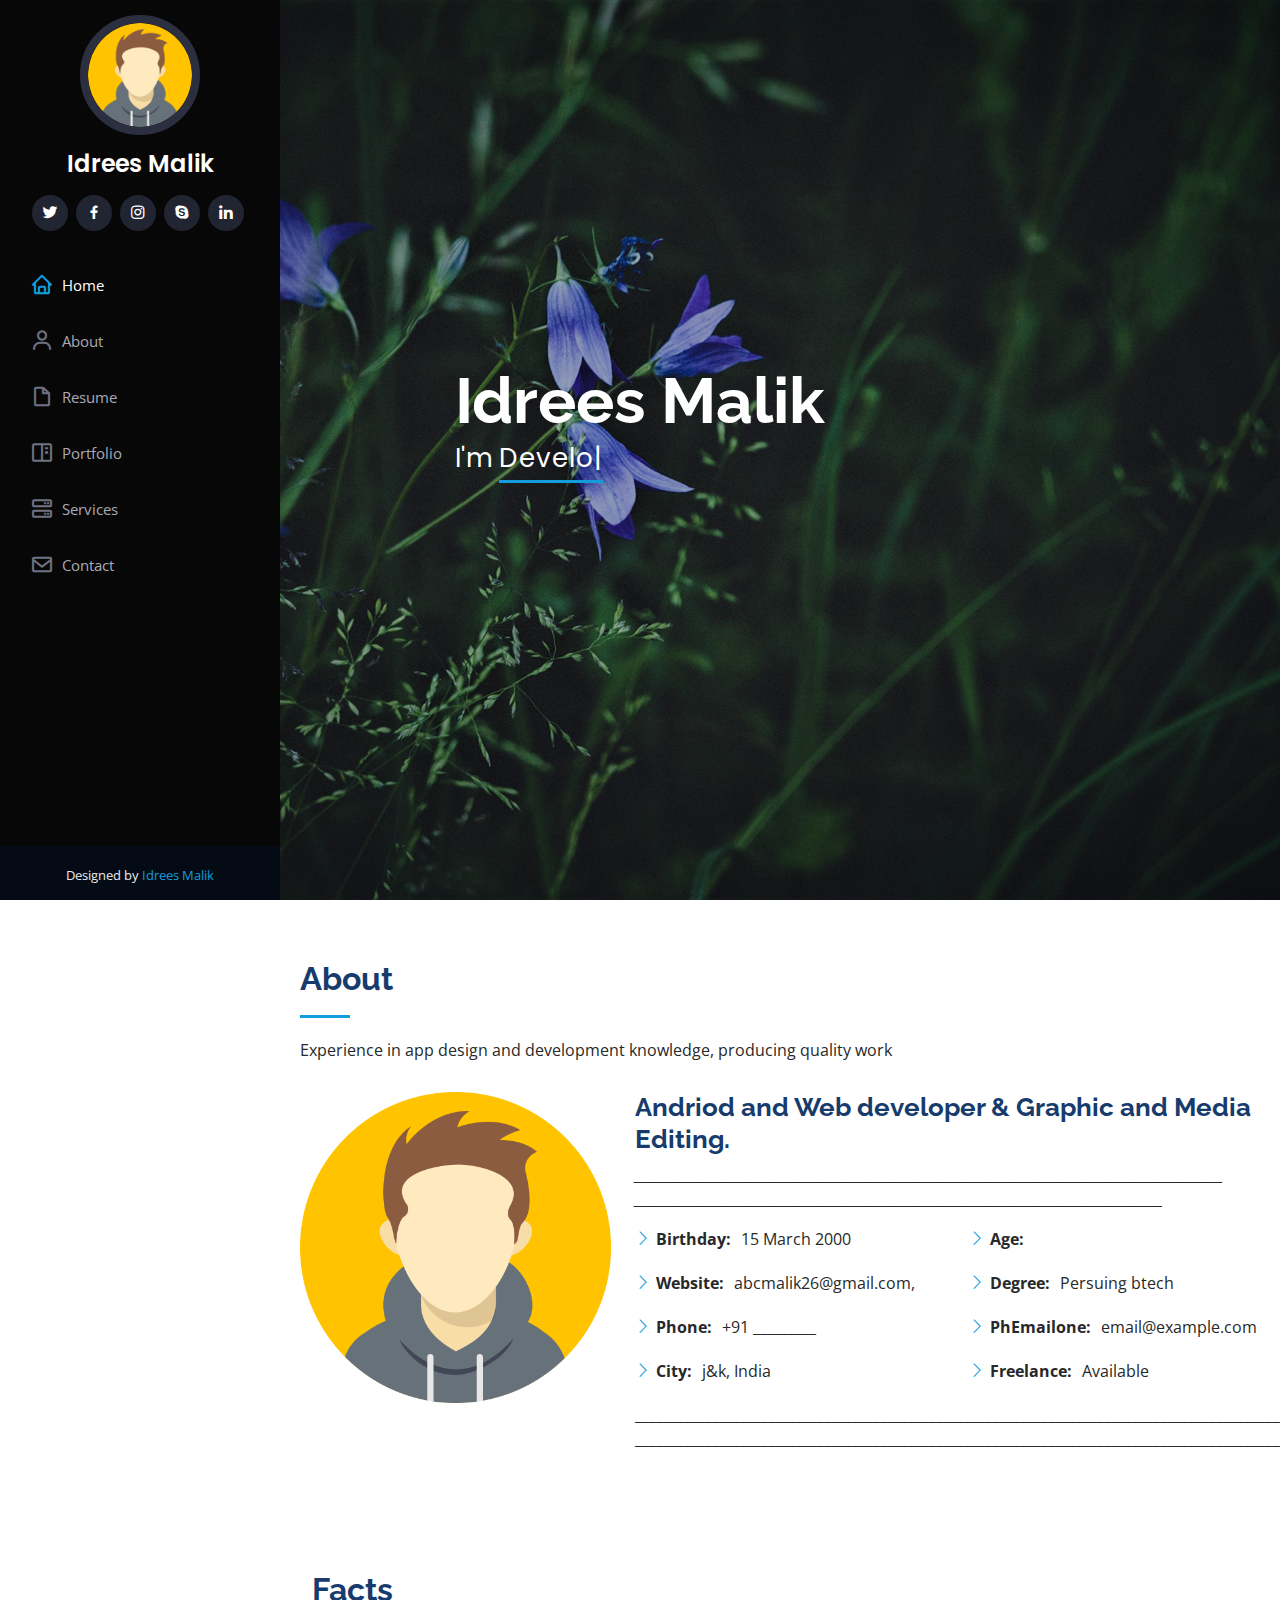
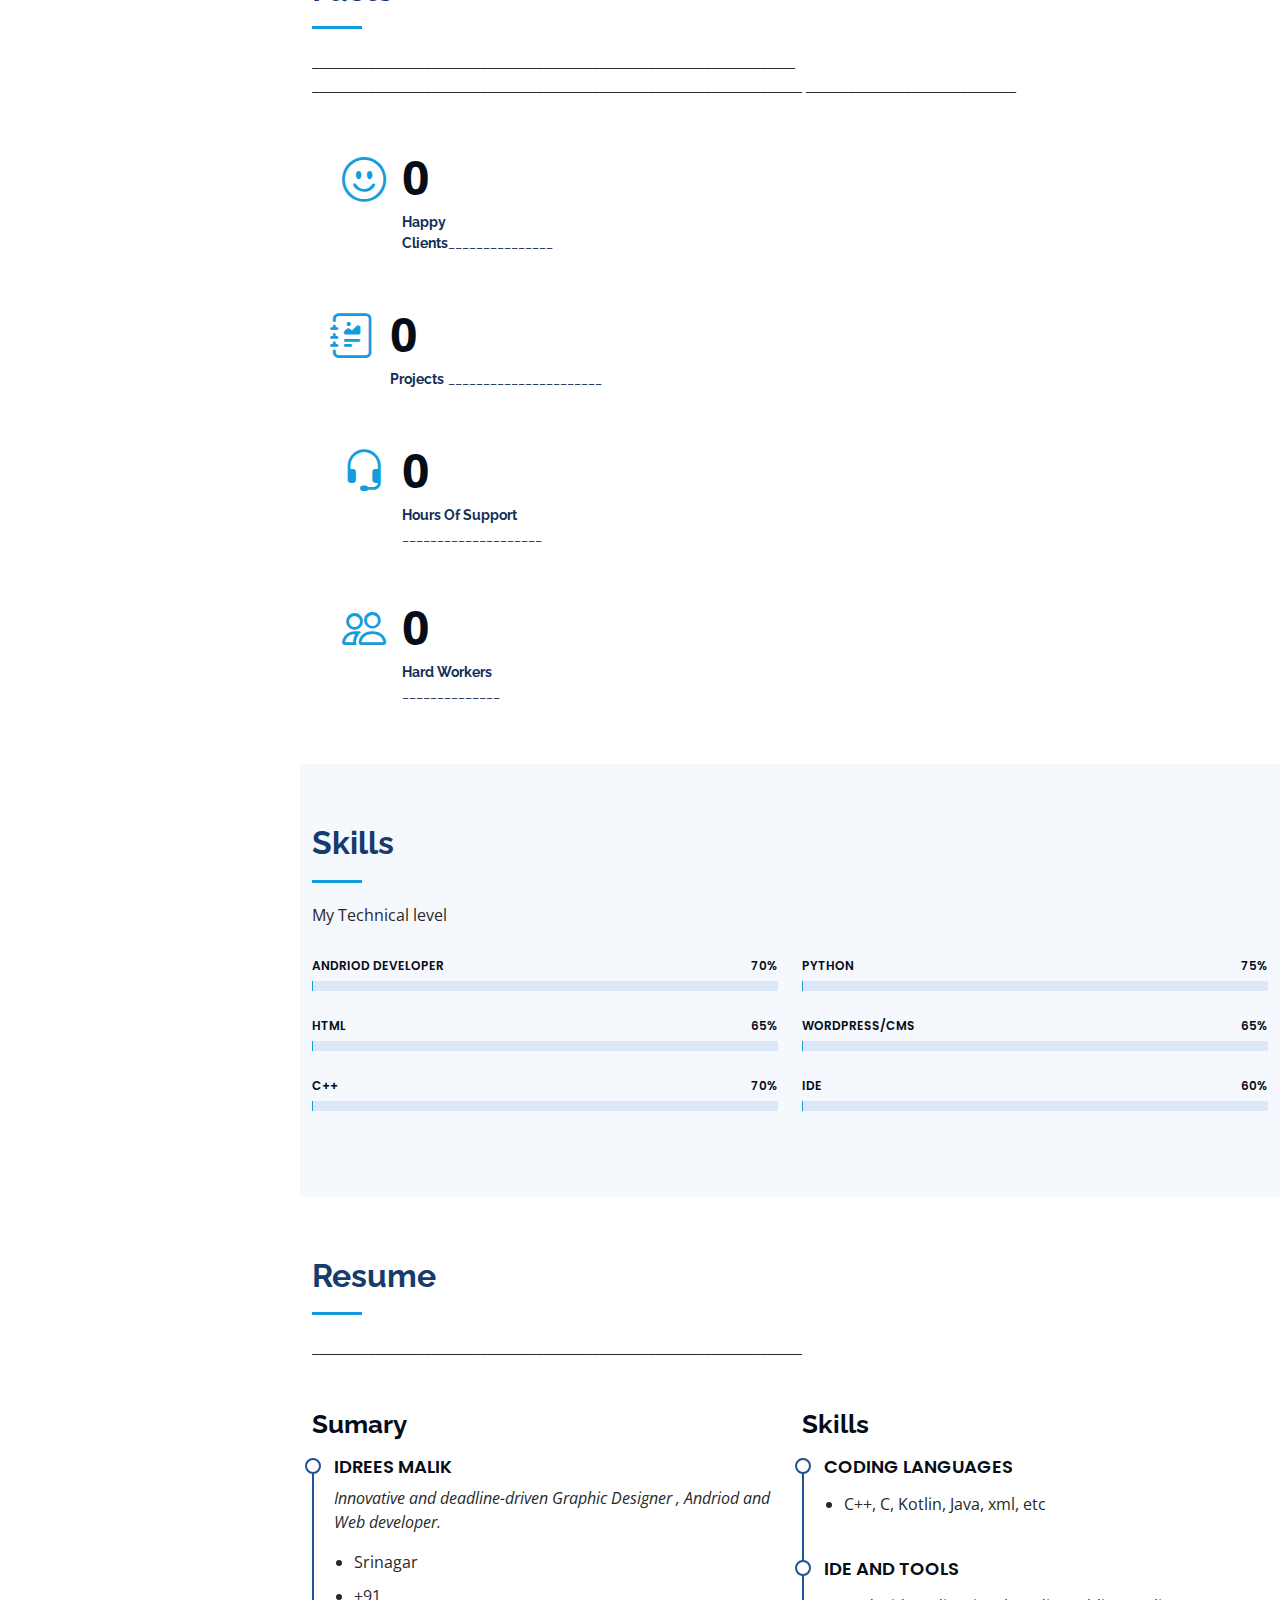
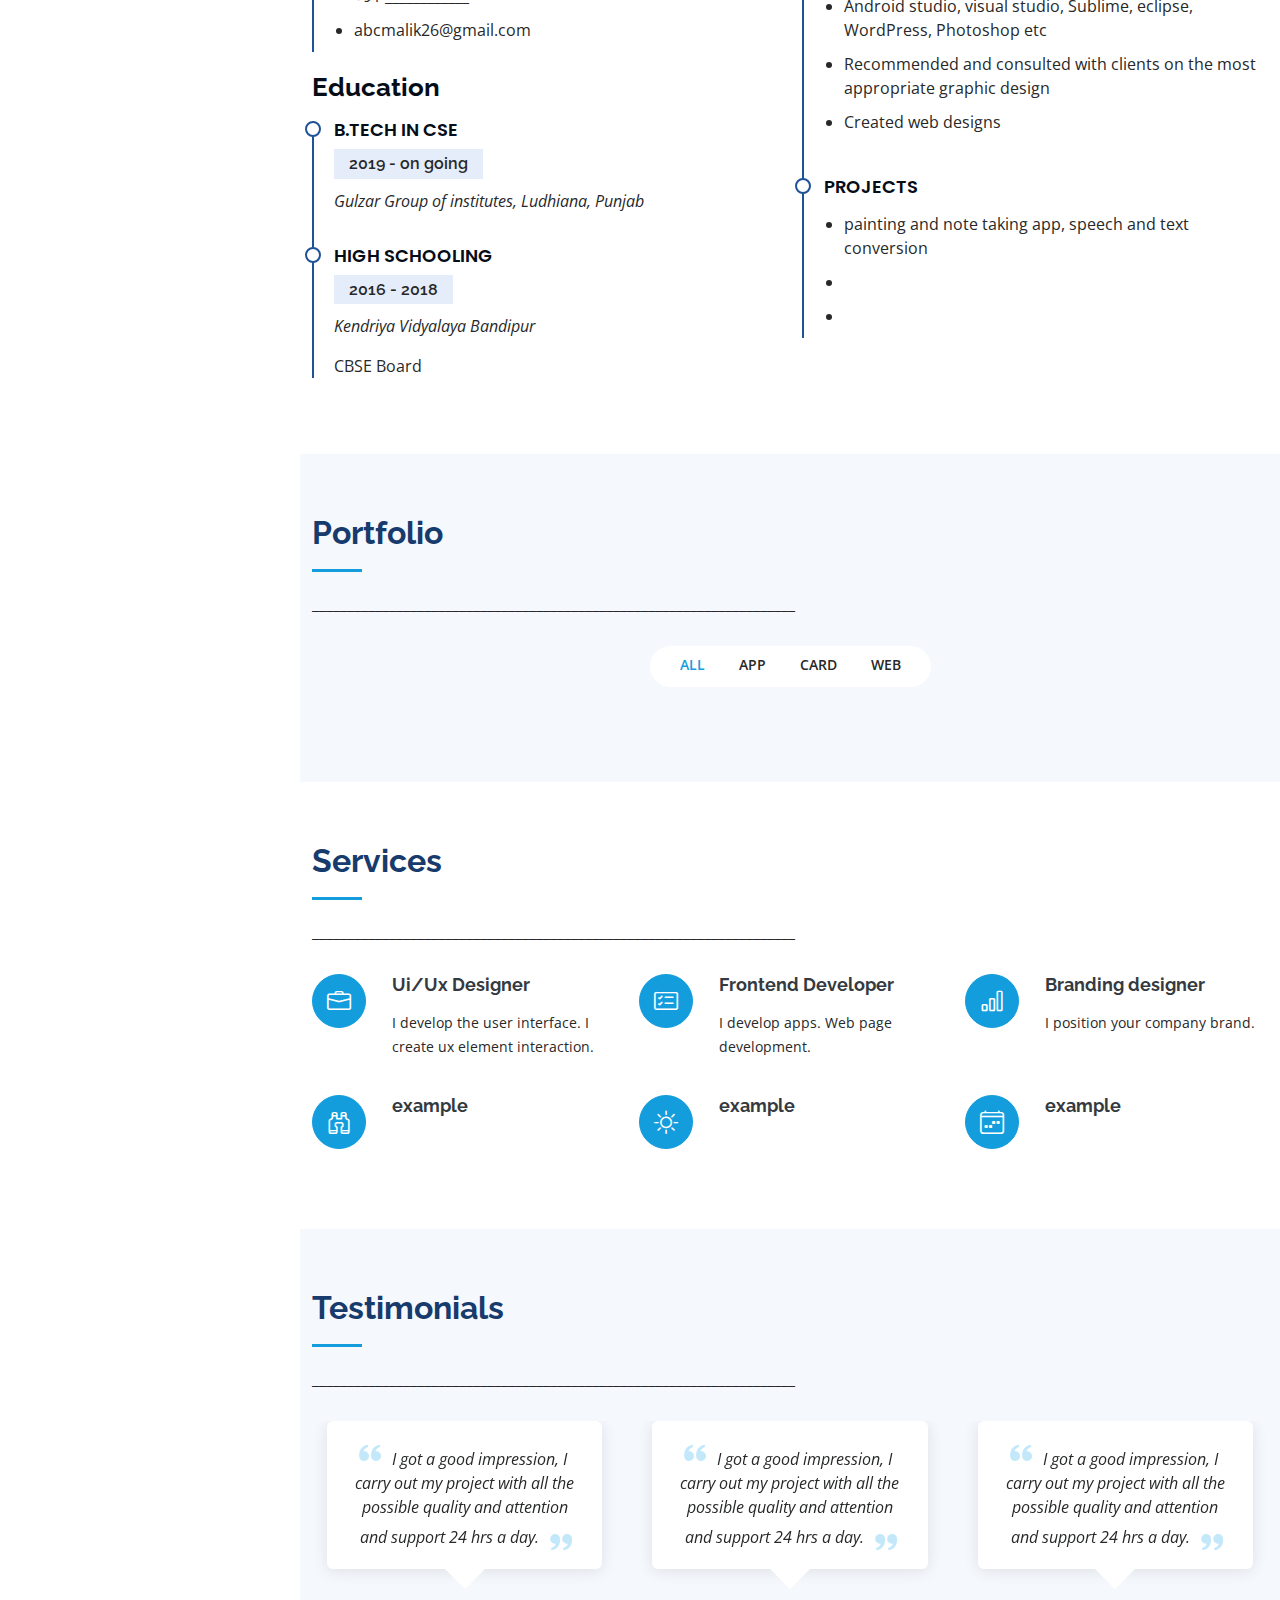
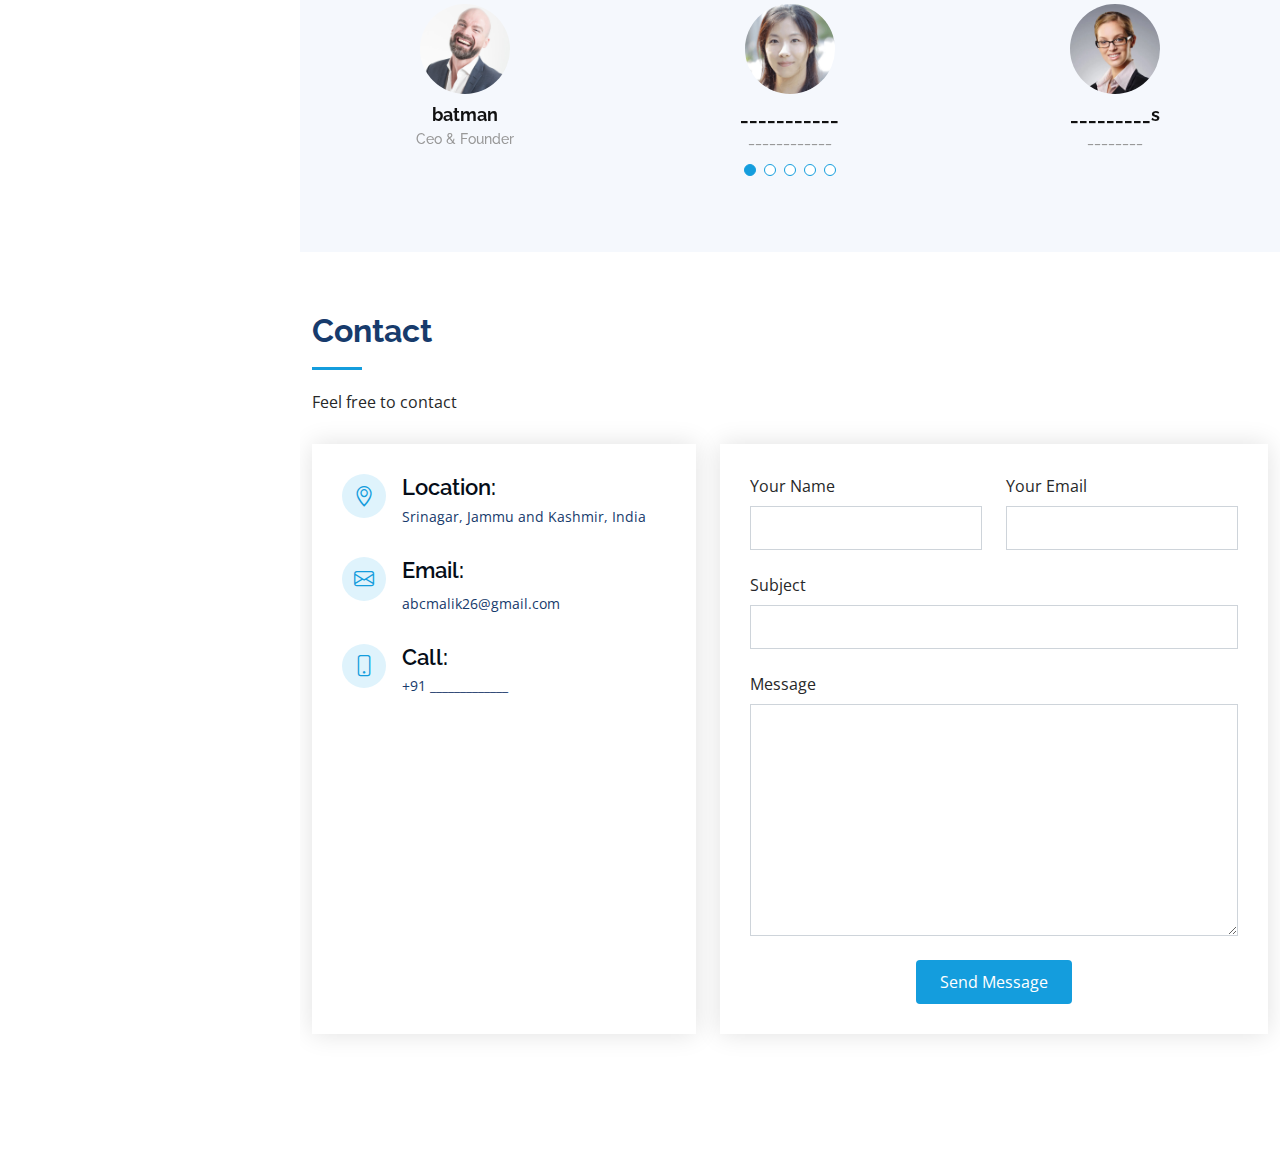
<file: index.html>
<!DOCTYPE html>
<html lang="en">

<head>
  <meta charset="utf-8">
  <meta content="width=device-width, initial-scale=1.0" name="viewport">

  <title>Index</title>
  <meta content="" name="description">
  <meta content="" name="keywords">

  <!-- Favicons -->
  <link href="assets/img/favicon.png" rel="icon">
  <link href="assets/img/apple-touch-icon.png" rel="apple-touch-icon">

  <!-- Google Fonts -->
  <link href="https://fonts.googleapis.com/css?family=Open+Sans:300,300i,400,400i,600,600i,700,700i|Raleway:300,300i,400,400i,500,500i,600,600i,700,700i|Poppins:300,300i,400,400i,500,500i,600,600i,700,700i" rel="stylesheet">

  <!-- CSS Files -->
  <link href="assets/design/" rel="stylesheet">
  <link href="assets/design/bootstrap/css/bootstrap.min.css" rel="stylesheet">
  <link href="assets/design/bootstrap-icons/bootstrap-icons.css" rel="stylesheet">
  <link href="assets/design/boxicons/css/boxicons.min.css" rel="stylesheet">
  <link href="assets/design/glightbox/css/glightbox.min.css" rel="stylesheet">
  <link href="assets/design/swiper/swiper-bundle.min.css" rel="stylesheet">

  <!-- Main CSS File -->
  <link href="assets/css/style.css" rel="stylesheet">

  
</head>

<body>

  <!-- ======= Mobile nav toggle button ======= -->
  <i class="bi bi-list mobile-nav-toggle d-xl-none"></i>

  <!-- ======= Header ======= -->
  <header id="header">
    <div class="d-flex flex-column">

      <div class="profile">
        <img src="assets/img/profile-img.jpg" alt="" class="img-fluid rounded-circle">
        <h1 class="text-light"><a href="index.html">Idrees Malik</a></h1>
        <div class="social-links mt-3 text-center">
          <a href="#" class="twitter"><i class="bx bxl-twitter"></i></a>
          <a href="#" class="facebook"><i class="bx bxl-facebook"></i></a>
          <a href="#" class="instagram"><i class="bx bxl-instagram"></i></a>
          <a href="#" class="google-plus"><i class="bx bxl-skype"></i></a>
          <a href="#" class="linkedin"><i class="bx bxl-linkedin"></i></a>
        </div>
      </div>

      <nav id="navbar" class="nav-menu navbar">
        <ul>
          <li><a href="#hero" class="nav-link scrollto active"><i class="bx bx-home"></i> <span>Home</span></a></li>
          <li><a href="#about" class="nav-link scrollto"><i class="bx bx-user"></i> <span>About</span></a></li>
  
          <li><a href="#resume" class="nav-link scrollto"><i class="bx bx-file-blank"></i> <span>Resume</span></a></li>
          <li><a href="#portfolio" class="nav-link scrollto"><i class="bx bx-book-content"></i> <span>Portfolio</span></a></li>
          <li><a href="#services" class="nav-link scrollto"><i class="bx bx-server"></i> <span>Services</span></a></li>
          <li><a href="#contact" class="nav-link scrollto"><i class="bx bx-envelope"></i> <span>Contact</span></a></li>
        </ul>
      </nav><!-- .nav-menu -->
    </div>
  </header><!-- End Header -->

  <!-- ======= Hero Section ======= -->
  <section id="hero" class="d-flex flex-column justify-content-center align-items-center">
    <div class="hero-container" data-aos="fade-in">
      <h1>Idrees Malik</h1>
      <p>I'm <span class="typed" data-typed-items=" Developer, Designer , Photographer"></span></p>
    </div>
  </section><!-- End Hero -->

  <main id="main">

    <!-- ======= About Section ======= -->
      <!--About section-->
      <section id="about" class="about">
        <div class="container"></div>
       
        <div class="section-title">
            <h2>About</h2>
            <p> Experience in app design and development knowledge, producing quality work</p>
        </div>

        <div class="row">
            <div class="col-lg-4" data-aos="fade-right">
                <img src="assets/img/profile-img.jpg" class="img-fluid" alt="">
            </div>
            <div class="col-lg-8 pt-4 pt-lg-0 content" data-aos="fade-left">
                <h3>Andriod and Web developer &amp; Graphic and Media Editing.</h3>
                <p class="fst-italic">
                __________________________________________________________________________________________________
                ________________________________________________________________________________________
                </p>
                <div class="row">
                    <div class="col-lg-6">
                        <ul>
                            <li><i class="bi bi-chevron-right"></i> <strong>Birthday:</strong> <span>15 March 2000</span></li>
                            <li><i class="bi bi-chevron-right"></i> <strong>Website:</strong> <span>abcmalik26@gmail.com,</span></li>
                            <li><i class="bi bi-chevron-right"></i> <strong>Phone:</strong> <span>+91 _________</span></li>
                            <li><i class="bi bi-chevron-right"></i> <strong>City:</strong> <span>j&k, India</span></li>
                          </ul>
                    </div>
                    <div class="col-lg-6">
                        <ul>
                            <li><i class="bi bi-chevron-right"></i> <strong>Age:</strong> <span></span></li>
                            <li><i class="bi bi-chevron-right"></i> <strong>Degree:</strong> <span>Persuing btech</span></li>
                            <li><i class="bi bi-chevron-right"></i> <strong>PhEmailone:</strong> <span>email@example.com</span></li>
                            <li><i class="bi bi-chevron-right"></i> <strong>Freelance:</strong> <span>Available</span></li>
                          </ul>
                    </div>
                </div>
                <p>
                   __________________________________________________________________________________________________________
                   __________________________________________________________________________________________________________
                </p>
            </div>

        </div>
    </div>
    </section><!--about section end-->

    <!--Facts section-->

    <section id="facts" class="facts">
        <div class="container">

            <div class="section-title">
                <h2>Facts</h2>
                <p>_____________________________________________________________________
                  ______________________________________________________________________
                  ______________________________</p>
            </div>
            <div class="row no-gutters">
                <div class="col-lg-3 col-md-6 d-md-flex align-items-md-stretch" data-aos="fade-up">
                    <div class="count-box">
                        <i class="bi bi-emoji-smile"></i>
                        <span data-purecounter-start="0" data-purecounter-end="150" data-purecounter-duration="1" class="purecounter"></span>
                        <p><strong>Happy Clients</strong>_______________ </p>

                    </div>
                </div>
                <div class="col-lg-3 col-md-6 d-md-flex align-items-md-stretch"></div>
                <div class="count-box">
                    <i class="bi bi-journal-richtext"></i>
                    <span data-purecounter-start="0" data-purecounter-end="12" data-purecounter-duration="1" class="purecounter"></span>
                    <p><strong>Projects</strong> ______________________</p>
                </div>
            </div>
            <div class="col-lg-3 col-md-6 d-md-flex align-items-md-stretch" data-aos="fade-up" data-aos-delay="200">
                <div class="count-box">
                  <i class="bi bi-headset"></i>
                  <span data-purecounter-start="0" data-purecounter-end="145" data-purecounter-duration="1" class="purecounter"></span>
                  <p><strong>Hours Of Support</strong> ____________________</p>
                  </div>
                  </div>
                  <div class="col-lg-3 col-md-6 d-md-flex align-items-md-stretch" data-aos="fade-up" data-aos-delay="300">
                    <div class="count-box">
                      <i class="bi bi-people"></i>
                      <span data-purecounter-start="0" data-purecounter-end="7" data-purecounter-duration="1" class="purecounter"></span>
                      <p><strong>Hard Workers</strong> ______________</p>
                    </div>
                  </div>   

                   </div>

      </div>
    </section><!-- End Facts Section -->

    <!-- ======= Skills Section ======= -->
    <!-- ======= Skills Section ======= -->
    <section id="skills" class="skills section-bg">
      <div class="container">

        <div class="section-title">
          <h2>Skills</h2>
          <p>My Technical level</p>
        </div>

        <div class="row skills-content">

          <div class="col-lg-6" data-aos="fade-up">

            <div class="progress">
              <span class="skill">Andriod Developer <i class="val">70%</i></span>
              <div class="progress-bar-wrap">
                <div class="progress-bar" role="progressbar" aria-valuenow="100" aria-valuemin="0" aria-valuemax="100"></div>
              </div>
            </div>

            <div class="progress">
              <span class="skill">Html <i class="val">65%</i></span>
              <div class="progress-bar-wrap">
                <div class="progress-bar" role="progressbar" aria-valuenow="90" aria-valuemin="0" aria-valuemax="100"></div>
              </div>
            </div>

            <div class="progress">
              <span class="skill">C++ <i class="val">70%</i></span>
              <div class="progress-bar-wrap">
                <div class="progress-bar" role="progressbar" aria-valuenow="75" aria-valuemin="0" aria-valuemax="100"></div>
              </div>
            </div>

          </div>

          <div class="col-lg-6" data-aos="fade-up" data-aos-delay="100">

            <div class="progress">
              <span class="skill">Python <i class="val">75%</i></span>
              <div class="progress-bar-wrap">
                <div class="progress-bar" role="progressbar" aria-valuenow="80" aria-valuemin="0" aria-valuemax="100"></div>
              </div>
            </div>

            <div class="progress">
              <span class="skill">WordPress/CMS <i class="val">65%</i></span>
              <div class="progress-bar-wrap">
                <div class="progress-bar" role="progressbar" aria-valuenow="90" aria-valuemin="0" aria-valuemax="100"></div>
              </div>
            </div>

            <div class="progress">
              <span class="skill">IDE <i class="val">60%</i></span>
              <div class="progress-bar-wrap">
                <div class="progress-bar" role="progressbar" aria-valuenow="55" aria-valuemin="0" aria-valuemax="100"></div>
              </div>
            </div>

          </div>

        </div>

      </div>
    </section><!-- End Skills Section -->

    <!-- End Skills Section -->

    <!-- ======= Resume Section ======= -->
    <section id="resume" class="resume">
      <div class="container">

        <div class="section-title">
          <h2>Resume</h2>
          <p>______________________________________________________________________</p>
        </div>

        <div class="row">
          <div class="col-lg-6" data-aos="fade-up">
            <h3 class="resume-title">Sumary</h3>
            <div class="resume-item pb-0">
              <h4>Idrees Malik</h4>
              <p><em>Innovative and deadline-driven Graphic Designer , Andriod and Web developer.</em></p>
              <ul>
                <li>Srinagar</li>
                <li>+91 ____________</li>
                <li>abcmalik26@gmail.com</li>
              </ul>
            </div>

            <h3 class="resume-title">Education</h3>
            <div class="resume-item">
              <h4>B.Tech in CSE</h4>
              <h5>2019 - on going</h5>
              <p><em>Gulzar Group of institutes, Ludhiana, Punjab</em></p>
              <p></p>
            </div>
            <div class="resume-item">
              <h4>High Schooling</h4>
              <h5>2016 - 2018</h5>
              <p><em>Kendriya Vidyalaya Bandipur </em></p>
              <p>CBSE Board</p>
            </div>
          </div>
          <div class="col-lg-6" data-aos="fade-up" data-aos-delay="100">
            <h3 class="resume-title">Skills</h3>
            <div class="resume-item">
              <h4>Coding Languages</h4>
              <p><em> </em></p>
              <ul>
                <li>C++, C, Kotlin, Java, xml, etc</li>
               
              </ul>
            </div>
            <div class="resume-item">
              <h4>IDE and Tools</h4>
              <p><em></em></p>
              <ul>
                <li>Android studio, visual studio, Sublime, eclipse,
                  WordPress, Photoshop etc</li>
                  <li>Recommended and consulted with clients on the most appropriate graphic design</li>
                  <li>Created web designs</li>
              </ul>
            </div>
            <div class="resume-item">
              <h4>Projects</h4>
              <p><em></em></p>
              <ul>
                <li>painting and note taking app, speech and text conversion </li>
                  <li></li>
                  <li></li>
              </ul>
            </div>
          </div>
        </div>

      </div>
    </section><!-- End Resume Section -->

    <!-- ======= Portfolio Section ======= -->
    <section id="portfolio" class="portfolio section-bg">
      <div class="container">

        <div class="section-title">
          <h2>Portfolio</h2>
          <p>_____________________________________________________________________</p>
        </div>

        <div class="row" data-aos="fade-up">
          <div class="col-lg-12 d-flex justify-content-center">
            <ul id="portfolio-flters">
              <li data-filter="*" class="filter-active">All</li>
              <li data-filter=".filter-app">App</li>
              <li data-filter=".filter-card">Card</li>
              <li data-filter=".filter-web">Web</li>
            </ul>
          </div>
        </div>

<!--         <div class="row portfolio-container" data-aos="fade-up" data-aos-delay="100">

          <div class="col-lg-4 col-md-6 portfolio-item filter-app">
            <div class="portfolio-wrap">
              <img src="assets/img/portfolio/portfolio-1.jpg" class="img-fluid" alt="">
              <div class="portfolio-links">
                <a href="assets/img/portfolio/portfolio-1.jpg" data-gallery="portfolioGallery" class="portfolio-lightbox" title="App 1"><i class="bx bx-plus"></i></a>
                <a href="portfolio-details.html" title="More Details"><i class="bx bx-link"></i></a>
              </div>
            </div>
          </div>

          <div class="col-lg-4 col-md-6 portfolio-item filter-web">
            <div class="portfolio-wrap">
              <img src="assets/img/portfolio/portfolio-2.jpg" class="img-fluid" alt="">
              <div class="portfolio-links">
                <a href="assets/img/portfolio/portfolio-2.jpg" data-gallery="portfolioGallery" class="portfolio-lightbox" title="Web 3"><i class="bx bx-plus"></i></a>
                <a href="portfolio-details.html" title="More Details"><i class="bx bx-link"></i></a>
              </div>
            </div>
          </div>

          <div class="col-lg-4 col-md-6 portfolio-item filter-app">
            <div class="portfolio-wrap">
              <img src="assets/img/portfolio/portfolio-3.jpg" class="img-fluid" alt="">
              <div class="portfolio-links">
                <a href="assets/img/portfolio/portfolio-3.jpg" data-gallery="portfolioGallery" class="portfolio-lightbox" title="App 2"><i class="bx bx-plus"></i></a>
                <a href="portfolio-details.html" title="More Details"><i class="bx bx-link"></i></a>
              </div>
            </div>
          </div>

          <div class="col-lg-4 col-md-6 portfolio-item filter-card">
            <div class="portfolio-wrap">
              <img src="assets/img/portfolio/portfolio-4.jpg" class="img-fluid" alt="">
              <div class="portfolio-links">
                <a href="assets/img/portfolio/portfolio-4.jpg" data-gallery="portfolioGallery" class="portfolio-lightbox" title="Card 2"><i class="bx bx-plus"></i></a>
                <a href="portfolio-details.html" title="More Details"><i class="bx bx-link"></i></a>
              </div>
            </div>
          </div>

          <div class="col-lg-4 col-md-6 portfolio-item filter-web">
            <div class="portfolio-wrap">
              <img src="assets/img/portfolio/portfolio-5.jpg" class="img-fluid" alt="">
              <div class="portfolio-links">
                <a href="assets/img/portfolio/portfolio-5.jpg" data-gallery="portfolioGallery" class="portfolio-lightbox" title="Web 2"><i class="bx bx-plus"></i></a>
                <a href="portfolio-details.html" title="More Details"><i class="bx bx-link"></i></a>
              </div>
            </div>
          </div>

          <div class="col-lg-4 col-md-6 portfolio-item filter-app">
            <div class="portfolio-wrap">
              <img src="assets/img/portfolio/portfolio-6.jpg" class="img-fluid" alt="">
              <div class="portfolio-links">
                <a href="assets/img/portfolio/portfolio-6.jpg" data-gallery="portfolioGallery" class="portfolio-lightbox" title="App 3"><i class="bx bx-plus"></i></a>
                <a href="portfolio-details.html" title="More Details"><i class="bx bx-link"></i></a>
              </div>
            </div>
          </div>

          <div class="col-lg-4 col-md-6 portfolio-item filter-card">
            <div class="portfolio-wrap">
              <img src="assets/img/portfolio/portfolio-7.jpg" class="img-fluid" alt="">
              <div class="portfolio-links">
                <a href="assets/img/portfolio/portfolio-7.jpg" data-gallery="portfolioGallery" class="portfolio-lightbox" title="Card 1"><i class="bx bx-plus"></i></a>
                <a href="portfolio-details.html" title="More Details"><i class="bx bx-link"></i></a>
              </div>
            </div>
          </div>

          <div class="col-lg-4 col-md-6 portfolio-item filter-card">
            <div class="portfolio-wrap">
              <img src="assets/img/portfolio/portfolio-8.jpg" class="img-fluid" alt="">
              <div class="portfolio-links">
                <a href="assets/img/portfolio/portfolio-8.jpg" data-gallery="portfolioGallery" class="portfolio-lightbox" title="Card 3"><i class="bx bx-plus"></i></a>
                <a href="portfolio-details.html" title="More Details"><i class="bx bx-link"></i></a>
              </div>
            </div>
          </div>

          <div class="col-lg-4 col-md-6 portfolio-item filter-web">
            <div class="portfolio-wrap">
              <img src="assets/img/portfolio/portfolio-9.jpg" class="img-fluid" alt="">
              <div class="portfolio-links">
                <a href="assets/img/portfolio/portfolio-9.jpg" data-gallery="portfolioGallery" class="portfolio-lightbox" title="Web 3"><i class="bx bx-plus"></i></a>
                <a href="portfolio-details.html" title="More Details"><i class="bx bx-link"></i></a>
              </div>
            </div>
          </div> -->

        </div>

      </div>
    </section><!-- End Portfolio Section -->

    <!-- ======= Services Section ======= -->
    <section id="services" class="services">
      <div class="container">

        <div class="section-title">
          <h2>Services</h2>
          <p>_____________________________________________________________________</p>
        </div>

        <div class="row">
          <div class="col-lg-4 col-md-6 icon-box" data-aos="fade-up">
            <div class="icon"><i class="bi bi-briefcase"></i></div>
            <h4 class="title"><a href="">Ui/Ux
              Designer</a></h4>
            <p class="description">
              I develop the user interface.
              
              I create ux element interaction.
              
              </p>
          </div>
          <div class="col-lg-4 col-md-6 icon-box" data-aos="fade-up" data-aos-delay="100">
            <div class="icon"><i class="bi bi-card-checklist"></i></div>
            <h4 class="title"><a href="">Frontend Developer</a></h4>
            <p class="description">
              I develop apps.
              
              Web page development.
              
              </p>
          </div>
          <div class="col-lg-4 col-md-6 icon-box" data-aos="fade-up" data-aos-delay="200">
            <div class="icon"><i class="bi bi-bar-chart"></i></div>
            <h4 class="title"><a href="">Branding designer</a></h4>
            <p class="description">
              
              I position your company brand.</p>
          </div>
          <div class="col-lg-4 col-md-6 icon-box" data-aos="fade-up" data-aos-delay="300">
            <div class="icon"><i class="bi bi-binoculars"></i></div>
            <h4 class="title"><a href="">example</a></h4>
            <p class="description"></p>
          </div>
          <div class="col-lg-4 col-md-6 icon-box" data-aos="fade-up" data-aos-delay="400">
            <div class="icon"><i class="bi bi-brightness-high"></i></div>
            <h4 class="title"><a href="">example</a></h4>
            <p class="description"></p>
          </div>
          <div class="col-lg-4 col-md-6 icon-box" data-aos="fade-up" data-aos-delay="500">
            <div class="icon"><i class="bi bi-calendar4-week"></i></div>
            <h4 class="title"><a href="">example</a></h4>
            <p class="description"></p>
          </div>
        </div>

      </div>
    </section><!-- End Services Section -->

    <!-- ======= Testimonials Section ======= -->
    <section id="testimonials" class="testimonials section-bg">
      <div class="container">

        <div class="section-title">
          <h2>Testimonials</h2>
          <p>_____________________________________________________________________</p>
        </div>

        <div class="testimonials-slider swiper-container" data-aos="fade-up" data-aos-delay="100">
          <div class="swiper-wrapper">

            <div class="swiper-slide">
              <div class="testimonial-item" data-aos="fade-up">
                <p>
                  <i class="bx bxs-quote-alt-left quote-icon-left"></i>
                  I got a good impression, I carry out my project with all the possible quality and attention and support 24 hrs a day.
                  <i class="bx bxs-quote-alt-right quote-icon-right"></i>
                </p>
                <img src="assets/img/testimonials/testimonials-1.jpg" class="testimonial-img" alt="">
                <h3>batman</h3>
                <h4>Ceo &amp; Founder</h4>
              </div>
            </div><!-- End testimonial item -->

            <div class="swiper-slide">
              <div class="testimonial-item" data-aos="fade-up" data-aos-delay="100">
                <p>
                  <i class="bx bxs-quote-alt-left quote-icon-left"></i>
                  I got a good impression, I carry out my project with all the possible quality and attention and support 24 hrs a day.
                  <i class="bx bxs-quote-alt-right quote-icon-right"></i>
                </p>
                <img src="assets/img/testimonials/testimonials-2.jpg" class="testimonial-img" alt="">
                <h3>___________</h3>
                <h4>____________</h4>
              </div>
            </div><!-- End testimonial item -->

            <div class="swiper-slide">
              <div class="testimonial-item" data-aos="fade-up" data-aos-delay="200">
                <p>
                  <i class="bx bxs-quote-alt-left quote-icon-left"></i>
                  I got a good impression, I carry out my project with all the possible quality and attention and support 24 hrs a day.
                  <i class="bx bxs-quote-alt-right quote-icon-right"></i>
                </p>
                <img src="assets/img/testimonials/testimonials-3.jpg" class="testimonial-img" alt="">
                <h3>_________s</h3>
                <h4>________</h4>
              </div>
            </div><!-- End testimonial item -->

            <div class="swiper-slide">
              <div class="testimonial-item" data-aos="fade-up" data-aos-delay="300">
                <p>
                  <i class="bx bxs-quote-alt-left quote-icon-left"></i>
                  I got a good impression, I carry out my project with all the possible quality and attention and support 24 hrs a day.
                  <i class="bx bxs-quote-alt-right quote-icon-right"></i>
                </p>
                <img src="assets/img/testimonials/testimonials-4.jpg" class="testimonial-img" alt="">
                <h3>__________</h3>
                <h4>__________</h4>
              </div>
            </div><!-- End testimonial item -->

            <div class="swiper-slide">
              <div class="testimonial-item" data-aos="fade-up" data-aos-delay="400">
                <p>
                  <i class="bx bxs-quote-alt-left quote-icon-left"></i>
                  I got a good impression, I carry out my project with all the possible quality and attention and support 24 hrs a day.
                  <i class="bx bxs-quote-alt-right quote-icon-right"></i>
                </p>
                <img src="assets/img/testimonials/testimonials-5.jpg" class="testimonial-img" alt="">
                <h3>__________</h3>
                <h4>_________</h4>
              </div>
            </div><!-- End testimonial item -->

          </div>
          <div class="swiper-pagination"></div>
        </div>

      </div>
    </section><!-- End Testimonials Section -->

    <!-- ======= Contact Section ======= -->
    <section id="contact" class="contact">
      <div class="container">

        <div class="section-title">
          <h2>Contact</h2>
          <p>Feel free to contact</p>
        </div>

        <div class="row" data-aos="fade-in">

          <div class="col-lg-5 d-flex align-items-stretch">
            <div class="info">
              <div class="address">
                <i class="bi bi-geo-alt"></i>
                <h4>Location:</h4>
                <p>Srinagar, Jammu and Kashmir, India</p>
              </div>

              <div class="email">
                <i class="bi bi-envelope"></i>
                <h4>Email:</h4>
                <p>abcmalik26@gmail.com</p>
              </div>

              <div class="phone">
                <i class="bi bi-phone"></i>
                <h4>Call:</h4>
                <p>+91 _____________</p>
              </div>

              
            </div>

          </div>

          <div class="col-lg-7 mt-5 mt-lg-0 d-flex align-items-stretch">
            <form action="forms/contact.php" method="post" role="form" class="php-email-form">
              <div class="row">
                <div class="form-group col-md-6">
                  <label for="name">Your Name</label>
                  <input type="text" name="name" class="form-control" id="name" required>
                </div>
                <div class="form-group col-md-6">
                  <label for="name">Your Email</label>
                  <input type="email" class="form-control" name="email" id="email" required>
                </div>
              </div>
              <div class="form-group">
                <label for="name">Subject</label>
                <input type="text" class="form-control" name="subject" id="subject" required>
              </div>
              <div class="form-group">
                <label for="name">Message</label>
                <textarea class="form-control" name="message" rows="10" required></textarea>
              </div>
              <div class="my-3">
                <div class="loading">Loading</div>
                <div class="error-message"></div>
                <div class="sent-message">Your message has been sent. Thank you!</div>
              </div>
              <div class="text-center"><button type="submit">Send Message</button></div>
            </form>
          </div>

        </div>

      </div>
    </section><!-- End Contact Section -->

  </main><!-- End #main -->

  <!-- ======= Footer ======= -->
  <footer id="footer">
    <div class="container">
     
      <div class="credits">
        Designed by <a href="Idrees Malik">Idrees Malik</a>
      </div>
    </div>
  </footer><!-- End  Footer -->

  <a href="#" class="back-to-top d-flex align-items-center justify-content-center"><i class="bi bi-arrow-up-short"></i></a>

  <!-- design JS Files -->
  <script src="assets/design/aos/aos.js"></script>
  <script src="assets/design/bootstrap/js/bootstrap.bundle.min.js"></script>
  <script src="assets/design/glightbox/js/glightbox.min.js"></script>
  <script src="assets/design/isotope-layout/isotope.pkgd.min.js"></script>
  <script src="assets/design/php-email-form/validate.js"></script>
  <script src="assets/design/purecounter/purecounter.js"></script>
  <script src="assets/design/swiper/swiper-bundle.min.js"></script>
  <script src="assets/design/typed.js/typed.min.js"></script>
  <script src="assets/design/waypoints/noframework.waypoints.js"></script>

  <!-- Main JS File -->
  <script src="assets/js/main.js"></script>

</body>

</html>
</file>
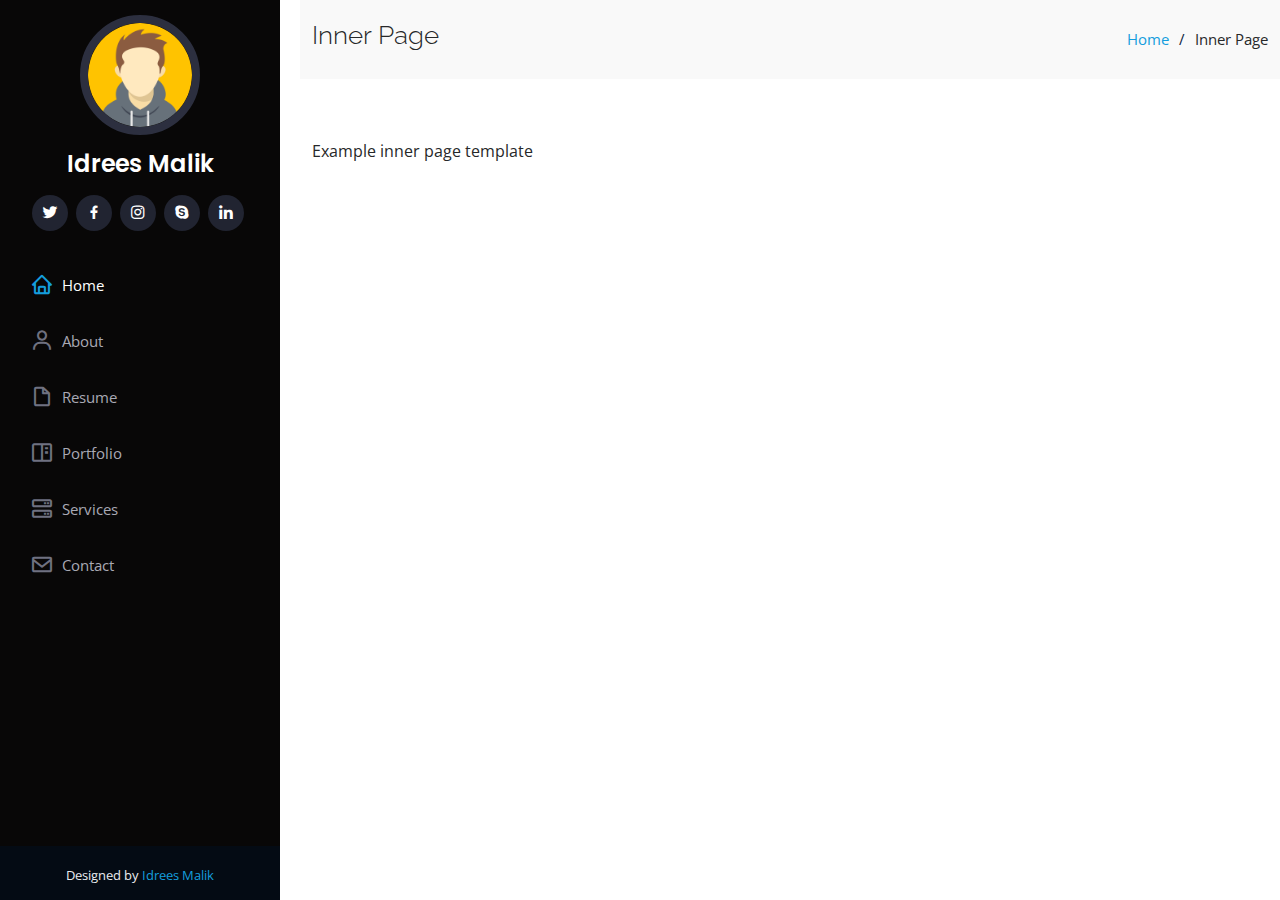
<file: inner-page.html>
<!DOCTYPE html>
<html lang="en">
<head>
    <meta charset="utf-8">
    <meta content="width=device-width,initial-scale1.0" name="viewport">

    <title>Idrees_malik_portfolio</title>
      <meta content="" name="description">
      <meta content="" name="keywords">

      <!-- Favicons -->
  <link href="assets/img/favicon.png" rel="icon">
  <link href="assets/img/apple-touch-icon.png" rel="apple-touch-icon">

  <!-- Google Fonts -->
  <link href="https://fonts.googleapis.com/css?family=Open+Sans:300,300i,400,400i,600,600i,700,700i|Raleway:300,300i,400,400i,500,500i,600,600i,700,700i|Poppins:300,300i,400,400i,500,500i,600,600i,700,700i" rel="stylesheet">

  <!-- design CSS Files -->
  <link href="assets/design/aos/aos.css" rel="stylesheet">
  <link href="assets/design/bootstrap/css/bootstrap.min.css" rel="stylesheet">
  <link href="assets/design/bootstrap-icons/bootstrap-icons.css" rel="stylesheet">
  <link href="assets/design/boxicons/css/boxicons.min.css" rel="stylesheet">
  <link href="assets/design/glightbox/css/glightbox.min.css" rel="stylesheet">
  <link href="assets/design/swiper/swiper-bundle.min.css" rel="stylesheet">
    
  <!-- Main CSS File -->
  <link href="assets/css/style.css" rel="stylesheet">

</head>
 <!-- ======= Mobile nav toggle button ======= -->
 <i class="bi bi-list mobile-nav-toggle d-xl-none"></i>

 <!-- ======= Header ======= -->
 <header id="header">
   <div class="d-flex flex-column">

     <div class="profile">
       <img src="assets/img/profile-img.jpg" alt="" class="img-fluid rounded-circle">
       <h1 class="text-light"><a href="index.html">Idrees Malik</a></h1>
       <div class="social-links mt-3 text-center">
         <a href="#" class="twitter"><i class="bx bxl-twitter"></i></a>
         <a href="#" class="facebook"><i class="bx bxl-facebook"></i></a>
         <a href="#" class="instagram"><i class="bx bxl-instagram"></i></a>
         <a href="#" class="google-plus"><i class="bx bxl-skype"></i></a>
         <a href="#" class="linkedin"><i class="bx bxl-linkedin"></i></a>
       </div>
     </div>

     <nav id="navbar" class="nav-menu navbar">
       <ul>
         <li><a href="#hero" class="nav-link scrollto active"><i class="bx bx-home"></i> <span>Home</span></a></li>
         <li><a href="#about" class="nav-link scrollto"><i class="bx bx-user"></i> <span>About</span></a></li>
         <li><a href="#resume" class="nav-link scrollto"><i class="bx bx-file-blank"></i> <span>Resume</span></a></li>
         <li><a href="#portfolio" class="nav-link scrollto"><i class="bx bx-book-content"></i> <span>Portfolio</span></a></li>
         <li><a href="#services" class="nav-link scrollto"><i class="bx bx-server"></i> <span>Services</span></a></li>
         <li><a href="#contact" class="nav-link scrollto"><i class="bx bx-envelope"></i> <span>Contact</span></a></li>
       </ul>
     </nav><!-- .nav-menu -->
   </div>
 </header><!-- End Header -->

 <main id="main">
          <!-- ======= Breadcrumbs ======= -->
    <section class="breadcrumbs">
        <div class="container">
  
          <div class="d-flex justify-content-between align-items-center">
            <h2>Inner Page</h2>
            <ol>
              <li><a href="index.html">Home</a></li>
              <li>Inner Page</li>
            </ol>
          </div>
  
        </div>
      </section><!-- End Breadcrumbs -->

      <section class="inner-page">
        <div class="container">
          <p>
            Example inner page template
          </p>
        </div>
      </section>
  
    </main><!-- End #main -->
     <!-- ======= Footer ======= -->
  <footer id="footer">
        <div class="container">
         
          <div class="credits">
            Designed by <a href="Idrees Malik">Idrees Malik</a>
          </div>
        </div>
      </footer><!-- End  Footer -->
    
      <a href="#" class="back-to-top d-flex align-items-center justify-content-center"><i class="bi bi-arrow-up-short"></i></a>
    
      <!-- design JS Files -->
      <script src="assets/design/aos/aos.js"></script>
      <script src="assets/design/bootstrap/js/bootstrap.bundle.min.js"></script>
      <script src="assets/design/glightbox/js/glightbox.min.js"></script>
      <script src="assets/design/isotope-layout/isotope.pkgd.min.js"></script>
      <script src="assets/design/php-email-form/validate.js"></script>
      <script src="assets/design/purecounter/purecounter.js"></script>
      <script src="assets/design/swiper/swiper-bundle.min.js"></script>
      <script src="assets/design/typed.js/typed.min.js"></script>
      <script src="assets/design/waypoints/noframework.waypoints.js"></script>
    
      <!-- Template Main JS File -->
      <script src="assets/js/main.js"></script>
   
</body>

</html>
</file>
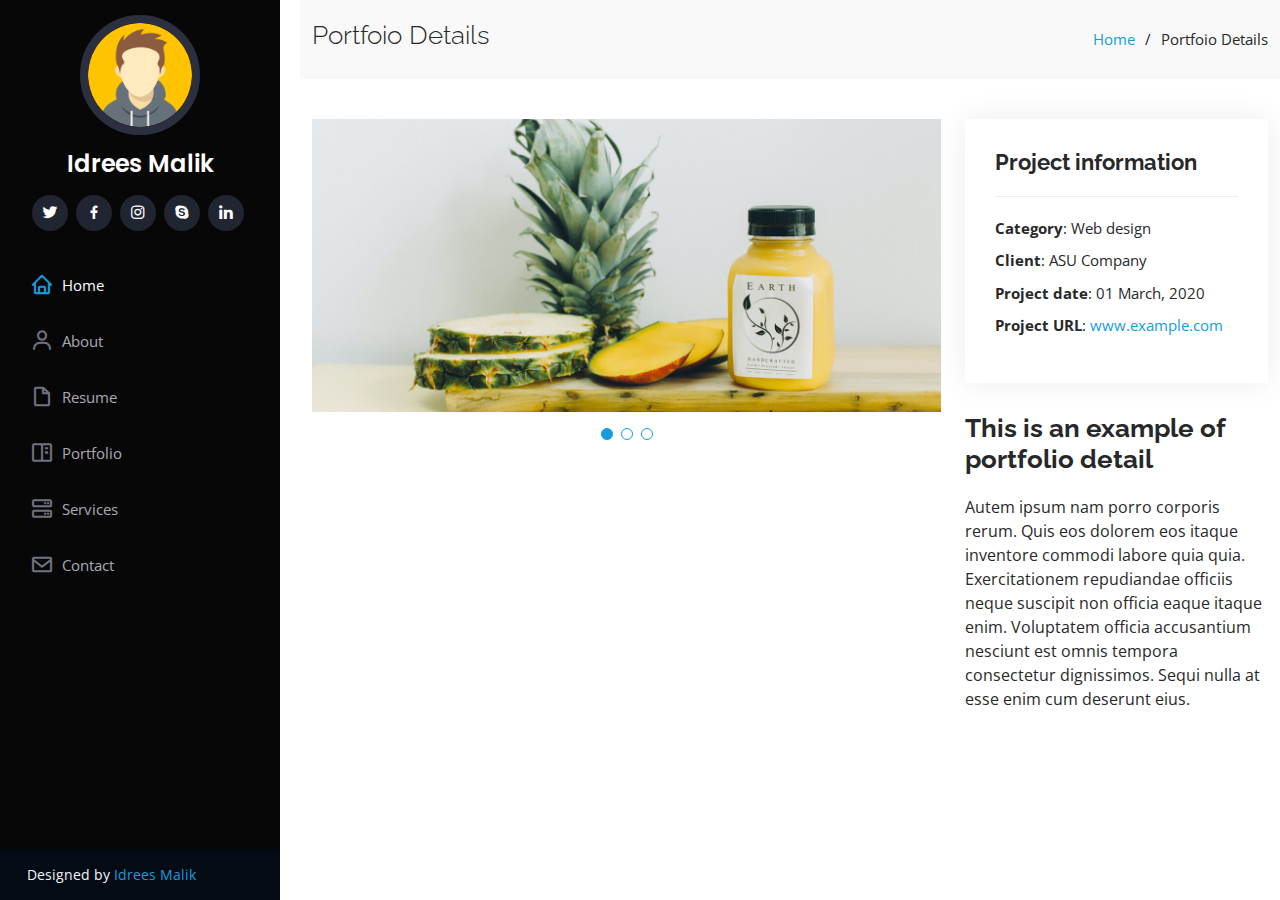
<file: portfolio-details.html>
<!DOCTYPE html>
<html lang="en">
<head>
    <meta charset="utf-8">
    <meta content="width=device-width,initial-scale1.0" name="viewport">

    <title>Idrees_malik_portfolio</title>
      <meta content="" name="description">
      <meta content="" name="keywords">

      <!-- Favicons -->
  <link href="assets/img/favicon.png" rel="icon">
  <link href="assets/img/apple-touch-icon.png" rel="apple-touch-icon">

  <!-- Google Fonts -->
  <link href="https://fonts.googleapis.com/css?family=Open+Sans:300,300i,400,400i,600,600i,700,700i|Raleway:300,300i,400,400i,500,500i,600,600i,700,700i|Poppins:300,300i,400,400i,500,500i,600,600i,700,700i" rel="stylesheet">

  <!-- design CSS Files -->
  <link href="assets/design/aos/aos.css" rel="stylesheet">
  <link href="assets/design/bootstrap/css/bootstrap.min.css" rel="stylesheet">
  <link href="assets/design/bootstrap-icons/bootstrap-icons.css" rel="stylesheet">
  <link href="assets/design/boxicons/css/boxicons.min.css" rel="stylesheet">
  <link href="assets/design/glightbox/css/glightbox.min.css" rel="stylesheet">
  <link href="assets/design/swiper/swiper-bundle.min.css" rel="stylesheet">
    
  <!-- Main CSS File -->
  <link href="assets/css/style.css" rel="stylesheet">

</head>
 <!-- ======= Mobile nav toggle button ======= -->
 <i class="bi bi-list mobile-nav-toggle d-xl-none"></i>

 <!-- ======= Header ======= -->
 <header id="header">
   <div class="d-flex flex-column">

     <div class="profile">
       <img src="assets/img/profile-img.jpg" alt="" class="img-fluid rounded-circle">
       <h1 class="text-light"><a href="index.html">Idrees Malik</a></h1>
       <div class="social-links mt-3 text-center">
         <a href="#" class="twitter"><i class="bx bxl-twitter"></i></a>
         <a href="#" class="facebook"><i class="bx bxl-facebook"></i></a>
         <a href="#" class="instagram"><i class="bx bxl-instagram"></i></a>
         <a href="#" class="google-plus"><i class="bx bxl-skype"></i></a>
         <a href="#" class="linkedin"><i class="bx bxl-linkedin"></i></a>
       </div>
     </div>

     <nav id="navbar" class="nav-menu navbar">
       <ul>
         <li><a href="#hero" class="nav-link scrollto active"><i class="bx bx-home"></i> <span>Home</span></a></li>
         <li><a href="#about" class="nav-link scrollto"><i class="bx bx-user"></i> <span>About</span></a></li>
         <li><a href="#resume" class="nav-link scrollto"><i class="bx bx-file-blank"></i> <span>Resume</span></a></li>
         <li><a href="#portfolio" class="nav-link scrollto"><i class="bx bx-book-content"></i> <span>Portfolio</span></a></li>
         <li><a href="#services" class="nav-link scrollto"><i class="bx bx-server"></i> <span>Services</span></a></li>
         <li><a href="#contact" class="nav-link scrollto"><i class="bx bx-envelope"></i> <span>Contact</span></a></li>
       </ul>
     </nav><!-- .nav-menu -->
   </div>
 </header><!-- End Header -->

 <main id="main">

      <!-- ======= Breadcrumbs ======= -->
    <section id="breadcrumbs" class="breadcrumbs">
        <div class="container">
  
          <div class="d-flex justify-content-between align-items-center">
            <h2>Portfoio Details</h2>
            <ol>
              <li><a href="index.html">Home</a></li>
              <li>Portfoio Details</li>
            </ol>
          </div>
  
        </div>
      </section><!-- End Breadcrumbs -->
      
       <!-- ======= Portfolio Details Section ======= -->
    <section id="portfolio-details" class="portfolio-details">
        <div class="container">
  
          <div class="row gy-4">
  
            <div class="col-lg-8">
              <div class="portfolio-details-slider swiper-container">
                <div class="swiper-wrapper align-items-center">
  
                  <div class="swiper-slide">
                    <img src="assets/img/portfolio/portfolio-details-1.jpg" alt="">
                  </div>
  
                  <div class="swiper-slide">
                    <img src="assets/img/portfolio/portfolio-details-2.jpg" alt="">
                  </div>
  
                  <div class="swiper-slide">
                    <img src="assets/img/portfolio/portfolio-details-3.jpg" alt="">
                  </div>
  
                </div>
                <div class="swiper-pagination"></div>
              </div>
            </div>
  
            <div class="col-lg-4">
              <div class="portfolio-info">
                <h3>Project information</h3>
                <ul>
                  <li><strong>Category</strong>: Web design</li>
                  <li><strong>Client</strong>: ASU Company</li>
                  <li><strong>Project date</strong>: 01 March, 2020</li>
                  <li><strong>Project URL</strong>: <a href="#">www.example.com</a></li>
                </ul>
              </div>
              <div class="portfolio-description">
                <h2>This is an example of portfolio detail</h2>
                <p>
                  Autem ipsum nam porro corporis rerum. Quis eos dolorem eos itaque inventore commodi labore quia quia. Exercitationem repudiandae officiis neque suscipit non officia eaque itaque enim. Voluptatem officia accusantium nesciunt est omnis tempora consectetur dignissimos. Sequi nulla at esse enim cum deserunt eius.
                </p>
              </div>
            </div>
  
          </div>
  
        </div>
      </section><!-- End Portfolio Details Section -->
  
    </main><!-- End #main -->
  
    <!-- ======= Footer ======= -->
    <footer id="footer">
      <div class="container">
       
          Designed by <a href="">Idrees Malik</a>
        </div>
      </div>
    </footer><!-- End  Footer -->
  
    <a href="#" class="back-to-top d-flex align-items-center justify-content-center"><i class="bi bi-arrow-up-short"></i></a>
    
     <!-- design JS Files -->
      <script src="assets/design/aos/aos.js"></script>
      <script src="assets/design/bootstrap/js/bootstrap.bundle.min.js"></script>
      <script src="assets/design/glightbox/js/glightbox.min.js"></script>
      <script src="assets/design/isotope-layout/isotope.pkgd.min.js"></script>
      <script src="assets/design/php-email-form/validate.js"></script>
      <script src="assets/design/purecounter/purecounter.js"></script>
      <script src="assets/design/swiper/swiper-bundle.min.js"></script>
      <script src="assets/design/typed.js/typed.min.js"></script>
      <script src="assets/design/waypoints/noframework.waypoints.js"></script>
    
      <!-- Template Main JS File -->
      <script src="assets/js/main.js"></script>
   
</body>

</html>
</file>
<file: assets/css/style.css>
body {
  font-family: "Open Sans", sans-serif;
  color: #272829;
}

a {
  color: #149ddd;
  text-decoration: none;
}

a:hover {
  color: #37b3ed;
  text-decoration: none;
}

h1, h2, h3, h4, h5, h6 {
  font-family: "Raleway", sans-serif;
}

/*--------------------------------------------------------------
# Back to top button
--------------------------------------------------------------*/
.back-to-top {
  position: fixed;
  visibility: hidden;
  opacity: 0;
  right: 15px;
  bottom: 15px;
  z-index: 996;
  background: #149ddd;
  width: 40px;
  height: 40px;
  border-radius: 50px;
  transition: all 0.4s;
}

.back-to-top i {
  font-size: 28px;
  color: #fff;
  line-height: 0;
}

.back-to-top:hover {
  background: #2eafec;
  color: #fff;
}

.back-to-top.active {
  visibility: visible;
  opacity: 1;
}

/*--------------------------------------------------------------
# Header
--------------------------------------------------------------*/
#header {
  position: fixed;
  top: 0;
  left: 0;
  bottom: 0;
  width: 280px;
  transition: all ease-in-out 0.5s;
  z-index: 9997;
  transition: all 0.5s;
  padding: 0 15px;
  background: #080707;
}

#header .profile img {
  margin: 15px auto;
  display: block;
  width: 120px;
  border: 8px solid #2c2f3f;
}

#header .profile h1 {
  font-size: 24px;
  margin: 0;
  padding: 0;
  font-weight: 600;
  -moz-text-align-last: center;
  text-align-last: center;
  font-family: "Poppins", sans-serif;
}

#header .profile h1 a, #header .profile h1 a:hover {
  color: #fff;
  text-decoration: none;
}

#header .profile .social-links a {
  font-size: 18px;
  display: inline-block;
  background: #212431;
  color: #fff;
  line-height: 1;
  padding: 8px 0;
  margin-right: 4px;
  border-radius: 50%;
  text-align: center;
  width: 36px;
  height: 36px;
  transition: 0.3s;
}

#header .profile .social-links a:hover {
  background: #149ddd;
  color: #fff;
  text-decoration: none;
}

#main {
  margin-left: 300px;
}

@media (max-width: 1199px) {
  #header {
    left: -300px;
  }
  #main {
    margin-left: 0;
  }
}

/*--------------------------------------------------------------
# Navigation Menu
--------------------------------------------------------------*/
/* Desktop Navigation */
.nav-menu {
  padding: 30px 0 0 0;
}

.nav-menu * {
  margin: 0;
  padding: 0;
  list-style: none;
}

.nav-menu > ul > li {
  position: relative;
  white-space: nowrap;
}

.nav-menu a, .nav-menu a:focus {
  display: flex;
  align-items: center;
  color: #a8a9b4;
  padding: 12px 15px;
  margin-bottom: 8px;
  transition: 0.3s;
  font-size: 15px;
}

.nav-menu a i, .nav-menu a:focus i {
  font-size: 24px;
  padding-right: 8px;
  color: #6f7180;
}

.nav-menu a:hover, .nav-menu .active, .nav-menu .active:focus, .nav-menu li:hover > a {
  text-decoration: none;
  color: #fff;
}

.nav-menu a:hover i, .nav-menu .active i, .nav-menu .active:focus i, .nav-menu li:hover > a i {
  color: #149ddd;
}

/* Mobile Navigation */
.mobile-nav-toggle {
  position: fixed;
  right: 15px;
  top: 15px;
  z-index: 9998;
  border: 0;
  font-size: 24px;
  transition: all 0.4s;
  outline: none !important;
  background-color: #149ddd;
  color: #fff;
  width: 40px;
  height: 40px;
  display: inline-flex;
  align-items: center;
  justify-content: center;
  line-height: 0;
  border-radius: 50px;
  cursor: pointer;
}

.mobile-nav-active {
  overflow: hidden;
}

.mobile-nav-active #header {
  left: 0;
}

/*--------------------------------------------------------------
# Hero Section
--------------------------------------------------------------*/
#hero {
  width: 100%;
  height: 100vh;
  background: url("../img/hero-bg.jpg") top center;
  background-size: cover;
}

#hero:before {
  content: "";
  background: rgba(5, 13, 24, 0.3);
  position: absolute;
  bottom: 0;
  top: 0;
  left: 0;
  right: 0;
  z-index: 1;
}

#hero .hero-container {
  position: relative;
  z-index: 2;
  min-width: 300px;
}

#hero h1 {
  margin: 0 0 10px 0;
  font-size: 64px;
  font-weight: 700;
  line-height: 56px;
  color: #fff;
}

#hero p {
  color: #fff;
  margin-bottom: 50px;
  font-size: 26px;
  font-family: "Poppins", sans-serif;
}

#hero p span {
  color: #fff;
  padding-bottom: 4px;
  letter-spacing: 1px;
  border-bottom: 3px solid #149ddd;
}

@media (min-width: 1024px) {
  #hero {
    background-attachment: fixed;
  }
}

@media (max-width: 768px) {
  #hero h1 {
    font-size: 28px;
    line-height: 36px;
  }
  #hero h2 {
    font-size: 18px;
    line-height: 24px;
    margin-bottom: 30px;
  }
}

/*--------------------------------------------------------------
# Sections General
--------------------------------------------------------------*/
section {
  padding: 60px 0;
  overflow: hidden;
}

.section-bg {
  background: #f5f8fd;
}

.section-title {
  padding-bottom: 30px;
}

.section-title h2 {
  font-size: 32px;
  font-weight: bold;
  margin-bottom: 20px;
  padding-bottom: 20px;
  position: relative;
  color: #173b6c;
}

.section-title h2::after {
  content: '';
  position: absolute;
  display: block;
  width: 50px;
  height: 3px;
  background: #149ddd;
  bottom: 0;
  left: 0;
}

.section-title p {
  margin-bottom: 0;
}

/*--------------------------------------------------------------
# About
--------------------------------------------------------------*/
.about .content h3 {
  font-weight: 700;
  font-size: 26px;
  color: #173b6c;
}

.about .content ul {
  list-style: none;
  padding: 0;
}

.about .content ul li {
  margin-bottom: 20px;
  display: flex;
  align-items: center;
}

.about .content ul strong {
  margin-right: 10px;
}

.about .content ul i {
  font-size: 16px;
  margin-right: 5px;
  color: #149ddd;
  line-height: 0;
}

.about .content p:last-child {
  margin-bottom: 0;
}

/*--------------------------------------------------------------
# Facts
--------------------------------------------------------------*/
.facts {
  padding-bottom: 30px;
}

.facts .count-box {
  padding: 30px;
  width: 100%;
}

.facts .count-box i {
  display: block;
  font-size: 44px;
  color: #149ddd;
  float: left;
  line-height: 0;
}

.facts .count-box span {
  font-size: 48px;
  line-height: 40px;
  display: block;
  font-weight: 700;
  color: #050d18;
  margin-left: 60px;
}

.facts .count-box p {
  padding: 15px 0 0 0;
  margin: 0 0 0 60px;
  font-family: "Raleway", sans-serif;
  font-size: 14px;
  color: #122f57;
}

.facts .count-box a {
  font-weight: 600;
  display: block;
  margin-top: 20px;
  color: #122f57;
  font-size: 15px;
  font-family: "Poppins", sans-serif;
  transition: ease-in-out 0.3s;
}

.facts .count-box a:hover {
  color: #1f5297;
}

/*--------------------------------------------------------------
# Akills
--------------------------------------------------------------*/
/*==================== SKILLS ====================*/

.skills .progress {
  height: 60px;
  display: block;
  background: none;
  border-radius: 0;
}

.skills .progress .skill {
  padding: 0;
  margin: 0 0 6px 0;
  text-transform: uppercase;
  display: block;
  font-weight: 600;
  font-family: "Poppins", sans-serif;
  color: #050d18;
}

.skills .progress .skill .val {
  float: right;
  font-style: normal;
}

.skills .progress-bar-wrap {
  background: #dce8f8;
  height: 10px;
}

.skills .progress-bar {
  width: 1px;
  height: 10px;
  transition: .9s;
  background-color: #149ddd;
}
/*--------------------------------------------------------------
# Resume
--------------------------------------------------------------*/
.resume .resume-title {
  font-size: 26px;
  font-weight: 700;
  margin-top: 20px;
  margin-bottom: 20px;
  color: #050d18;
}

.resume .resume-item {
  padding: 0 0 20px 20px;
  margin-top: -2px;
  border-left: 2px solid #1f5297;
  position: relative;
}

.resume .resume-item h4 {
  line-height: 18px;
  font-size: 18px;
  font-weight: 600;
  text-transform: uppercase;
  font-family: "Poppins", sans-serif;
  color: #050d18;
  margin-bottom: 10px;
}

.resume .resume-item h5 {
  font-size: 16px;
  background: #e4edf9;
  padding: 5px 15px;
  display: inline-block;
  font-weight: 600;
  margin-bottom: 10px;
}

.resume .resume-item ul {
  padding-left: 20px;
}

.resume .resume-item ul li {
  padding-bottom: 10px;
}

.resume .resume-item:last-child {
  padding-bottom: 0;
}

.resume .resume-item::before {
  content: "";
  position: absolute;
  width: 16px;
  height: 16px;
  border-radius: 50px;
  left: -9px;
  top: 0;
  background: #fff;
  border: 2px solid #1f5297;
}

/*--------------------------------------------------------------
# Portfolio
--------------------------------------------------------------*/
.portfolio .portfolio-item {
  margin-bottom: 30px;
}

.portfolio #portfolio-flters {
  padding: 0;
  margin: 0 auto 35px auto;
  list-style: none;
  text-align: center;
  background: #fff;
  border-radius: 50px;
  padding: 2px 15px;
}

.portfolio #portfolio-flters li {
  cursor: pointer;
  display: inline-block;
  padding: 10px 15px 8px 15px;
  font-size: 14px;
  font-weight: 600;
  line-height: 1;
  text-transform: uppercase;
  color: #272829;
  margin-bottom: 5px;
  transition: all 0.3s ease-in-out;
}

.portfolio #portfolio-flters li:hover, .portfolio #portfolio-flters li.filter-active {
  color: #149ddd;
}

.portfolio #portfolio-flters li:last-child {
  margin-right: 0;
}

.portfolio .portfolio-wrap {
  transition: 0.3s;
  position: relative;
  overflow: hidden;
  z-index: 1;
}

.portfolio .portfolio-wrap::before {
  content: "";
  background: rgba(255, 255, 255, 0.5);
  position: absolute;
  left: 0;
  right: 0;
  top: 0;
  bottom: 0;
  transition: all ease-in-out 0.3s;
  z-index: 2;
  opacity: 0;
}

.portfolio .portfolio-wrap .portfolio-links {
  opacity: 1;
  left: 0;
  right: 0;
  bottom: -60px;
  z-index: 3;
  position: absolute;
  transition: all ease-in-out 0.3s;
  display: flex;
  justify-content: center;
}

.portfolio .portfolio-wrap .portfolio-links a {
  color: #fff;
  font-size: 28px;
  text-align: center;
  background: rgba(20, 157, 221, 0.75);
  transition: 0.3s;
  width: 50%;
}

.portfolio .portfolio-wrap .portfolio-links a:hover {
  background: rgba(20, 157, 221, 0.95);
}

.portfolio .portfolio-wrap .portfolio-links a + a {
  border-left: 1px solid #37b3ed;
}

.portfolio .portfolio-wrap:hover::before {
  top: 0;
  left: 0;
  right: 0;
  bottom: 0;
  opacity: 1;
}

.portfolio .portfolio-wrap:hover .portfolio-links {
  opacity: 1;
  bottom: 0;
}

/*--------------------------------------------------------------
# Portfolio Details
--------------------------------------------------------------*/
.portfolio-details {
  padding-top: 40px;
}

.portfolio-details .portfolio-details-slider img {
  width: 100%;
}

.portfolio-details .portfolio-details-slider .swiper-pagination {
  margin-top: 20px;
  position: relative;
}

.portfolio-details .portfolio-details-slider .swiper-pagination .swiper-pagination-bullet {
  width: 12px;
  height: 12px;
  background-color: #fff;
  opacity: 1;
  border: 1px solid #149ddd;
}

.portfolio-details .portfolio-details-slider .swiper-pagination .swiper-pagination-bullet-active {
  background-color: #149ddd;
}

.portfolio-details .portfolio-info {
  padding: 30px;
  box-shadow: 0px 0 30px rgba(5, 13, 24, 0.08);
}

.portfolio-details .portfolio-info h3 {
  font-size: 22px;
  font-weight: 700;
  margin-bottom: 20px;
  padding-bottom: 20px;
  border-bottom: 1px solid #eee;
}

.portfolio-details .portfolio-info ul {
  list-style: none;
  padding: 0;
  font-size: 15px;
}

.portfolio-details .portfolio-info ul li + li {
  margin-top: 10px;
}

.portfolio-details .portfolio-description {
  padding-top: 30px;
}

.portfolio-details .portfolio-description h2 {
  font-size: 26px;
  font-weight: 700;
  margin-bottom: 20px;
}

.portfolio-details .portfolio-description p {
  padding: 0;
}

/*--------------------------------------------------------------
# Services
--------------------------------------------------------------*/
.services .icon-box {
  margin-bottom: 20px;
}

.services .icon {
  float: left;
  display: flex;
  align-items: center;
  justify-content: center;
  width: 54px;
  height: 54px;
  background: #149ddd;
  border-radius: 50%;
  transition: 0.5s;
  border: 1px solid #149ddd;
}

.services .icon i {
  color: #fff;
  font-size: 24px;
  line-height: 0;
}

.services .icon-box:hover .icon {
  background: #fff;
}

.services .icon-box:hover .icon i {
  color: #149ddd;
}

.services .title {
  margin-left: 80px;
  font-weight: 700;
  margin-bottom: 15px;
  font-size: 18px;
}

.services .title a {
  color: #343a40;
}

.services .title a:hover {
  color: #149ddd;
}

.services .description {
  margin-left: 80px;
  line-height: 24px;
  font-size: 14px;
}

/*--------------------------------------------------------------
# Testimonials
--------------------------------------------------------------*/
.testimonials .testimonial-item {
  box-sizing: content-box;
  text-align: center;
  min-height: 320px;
}

.testimonials .testimonial-item .testimonial-img {
  width: 90px;
  border-radius: 50%;
  margin: 0 auto;
}

.testimonials .testimonial-item h3 {
  font-size: 18px;
  font-weight: bold;
  margin: 10px 0 5px 0;
  color: #111;
}

.testimonials .testimonial-item h4 {
  font-size: 14px;
  color: #999;
  margin: 0;
}

.testimonials .testimonial-item .quote-icon-left, .testimonials .testimonial-item .quote-icon-right {
  color: #c3e8fa;
  font-size: 26px;
}

.testimonials .testimonial-item .quote-icon-left {
  display: inline-block;
  left: -5px;
  position: relative;
}

.testimonials .testimonial-item .quote-icon-right {
  display: inline-block;
  right: -5px;
  position: relative;
  top: 10px;
}

.testimonials .testimonial-item p {
  font-style: italic;
  margin: 0 15px 15px 15px;
  padding: 20px;
  background: #fff;
  position: relative;
  margin-bottom: 35px;
  border-radius: 6px;
  box-shadow: 0px 2px 15px rgba(0, 0, 0, 0.1);
}

.testimonials .testimonial-item p::after {
  content: "";
  width: 0;
  height: 0;
  border-top: 20px solid #fff;
  border-right: 20px solid transparent;
  border-left: 20px solid transparent;
  position: absolute;
  bottom: -20px;
  left: calc(50% - 20px);
}

.testimonials .swiper-pagination {
  margin-top: 20px;
  position: relative;
}

.testimonials .swiper-pagination .swiper-pagination-bullet {
  width: 12px;
  height: 12px;
  background-color: #fff;
  opacity: 1;
  border: 1px solid #149ddd;
}

.testimonials .swiper-pagination .swiper-pagination-bullet-active {
  background-color: #149ddd;
}

/*--------------------------------------------------------------
# Contact
--------------------------------------------------------------*/
.contact {
  padding-bottom: 130px;
}

.contact .info {
  padding: 30px;
  background: #fff;
  width: 100%;
  box-shadow: 0 0 24px 0 rgba(0, 0, 0, 0.12);
}

.contact .info i {
  font-size: 20px;
  color: #149ddd;
  float: left;
  width: 44px;
  height: 44px;
  background: #dff3fc;
  display: flex;
  justify-content: center;
  align-items: center;
  border-radius: 50px;
  transition: all 0.3s ease-in-out;
}

.contact .info h4 {
  padding: 0 0 0 60px;
  font-size: 22px;
  font-weight: 600;
  margin-bottom: 5px;
  color: #050d18;
}

.contact .info p {
  padding: 0 0 10px 60px;
  margin-bottom: 20px;
  font-size: 14px;
  color: #173b6c;
}

.contact .info .email p {
  padding-top: 5px;
}

.contact .info .social-links {
  padding-left: 60px;
}

.contact .info .social-links a {
  font-size: 18px;
  display: inline-block;
  background: #333;
  color: #fff;
  line-height: 1;
  padding: 8px 0;
  border-radius: 50%;
  text-align: center;
  width: 36px;
  height: 36px;
  transition: 0.3s;
  margin-right: 10px;
}

.contact .info .social-links a:hover {
  background: #149ddd;
  color: #fff;
}

.contact .info .email:hover i, .contact .info .address:hover i, .contact .info .phone:hover i {
  background: #149ddd;
  color: #fff;
}

.contact .php-email-form {
  width: 100%;
  padding: 30px;
  background: #fff;
  box-shadow: 0 0 24px 0 rgba(0, 0, 0, 0.12);
}

.contact .php-email-form .form-group {
  padding-bottom: 8px;
}

.contact .php-email-form .validate {
  display: none;
  color: red;
  margin: 0 0 15px 0;
  font-weight: 400;
  font-size: 13px;
}

.contact .php-email-form .error-message {
  display: none;
  color: #fff;
  background: #ed3c0d;
  text-align: left;
  padding: 15px;
  font-weight: 600;
}

.contact .php-email-form .error-message br + br {
  margin-top: 25px;
}

.contact .php-email-form .sent-message {
  display: none;
  color: #fff;
  background: #18d26e;
  text-align: center;
  padding: 15px;
  font-weight: 600;
}

.contact .php-email-form .loading {
  display: none;
  background: #fff;
  text-align: center;
  padding: 15px;
}

.contact .php-email-form .loading:before {
  content: "";
  display: inline-block;
  border-radius: 50%;
  width: 24px;
  height: 24px;
  margin: 0 10px -6px 0;
  border: 3px solid #18d26e;
  border-top-color: #eee;
  -webkit-animation: animate-loading 1s linear infinite;
  animation: animate-loading 1s linear infinite;
}

.contact .php-email-form .form-group {
  margin-bottom: 15px;
}

.contact .php-email-form label {
  padding-bottom: 8px;
}

.contact .php-email-form input, .contact .php-email-form textarea {
  border-radius: 0;
  box-shadow: none;
  font-size: 14px;
}

.contact .php-email-form input {
  height: 44px;
}

.contact .php-email-form textarea {
  padding: 10px 15px;
}

.contact .php-email-form button[type="submit"] {
  background: #149ddd;
  border: 0;
  padding: 10px 24px;
  color: #fff;
  transition: 0.4s;
  border-radius: 4px;
}

.contact .php-email-form button[type="submit"]:hover {
  background: #37b3ed;
}

@-webkit-keyframes animate-loading {
  0% {
    transform: rotate(0deg);
  }
  100% {
    transform: rotate(360deg);
  }
}

@keyframes animate-loading {
  0% {
    transform: rotate(0deg);
  }
  100% {
    transform: rotate(360deg);
  }
}

/*--------------------------------------------------------------
# Breadcrumbs
--------------------------------------------------------------*/
.breadcrumbs {
  padding: 20px 0;
  background: #f9f9f9;
}

.breadcrumbs h2 {
  font-size: 26px;
  font-weight: 300;
}

.breadcrumbs ol {
  display: flex;
  flex-wrap: wrap;
  list-style: none;
  padding: 0;
  margin: 0;
  font-size: 15px;
}

.breadcrumbs ol li + li {
  padding-left: 10px;
}

.breadcrumbs ol li + li::before {
  display: inline-block;
  padding-right: 10px;
  color: #0e2442;
  content: "/";
}

@media (max-width: 768px) {
  .breadcrumbs .d-flex {
    display: block !important;
  }
  .breadcrumbs ol {
    display: block;
  }
  .breadcrumbs ol li {
    display: inline-block;
  }
}

/*--------------------------------------------------------------
# Footer
--------------------------------------------------------------*/
#footer {
  padding: 15px;
  color: #f4f6fd;
  font-size: 14px;
  position: fixed;
  left: 0;
  bottom: 0;
  width: 280px;
  z-index: 9999;
  background: #040b14;
}

#footer .copyright {
  text-align: center;
}

#footer .credits {
  padding-top: 5px;
  text-align: center;
  font-size: 13px;
  color: #eaebf0;
}

@media (max-width: 1199px) {
  #footer {
    position: static;
    width: auto;
    padding-right: 20px 15px;
  }
}
</file>
